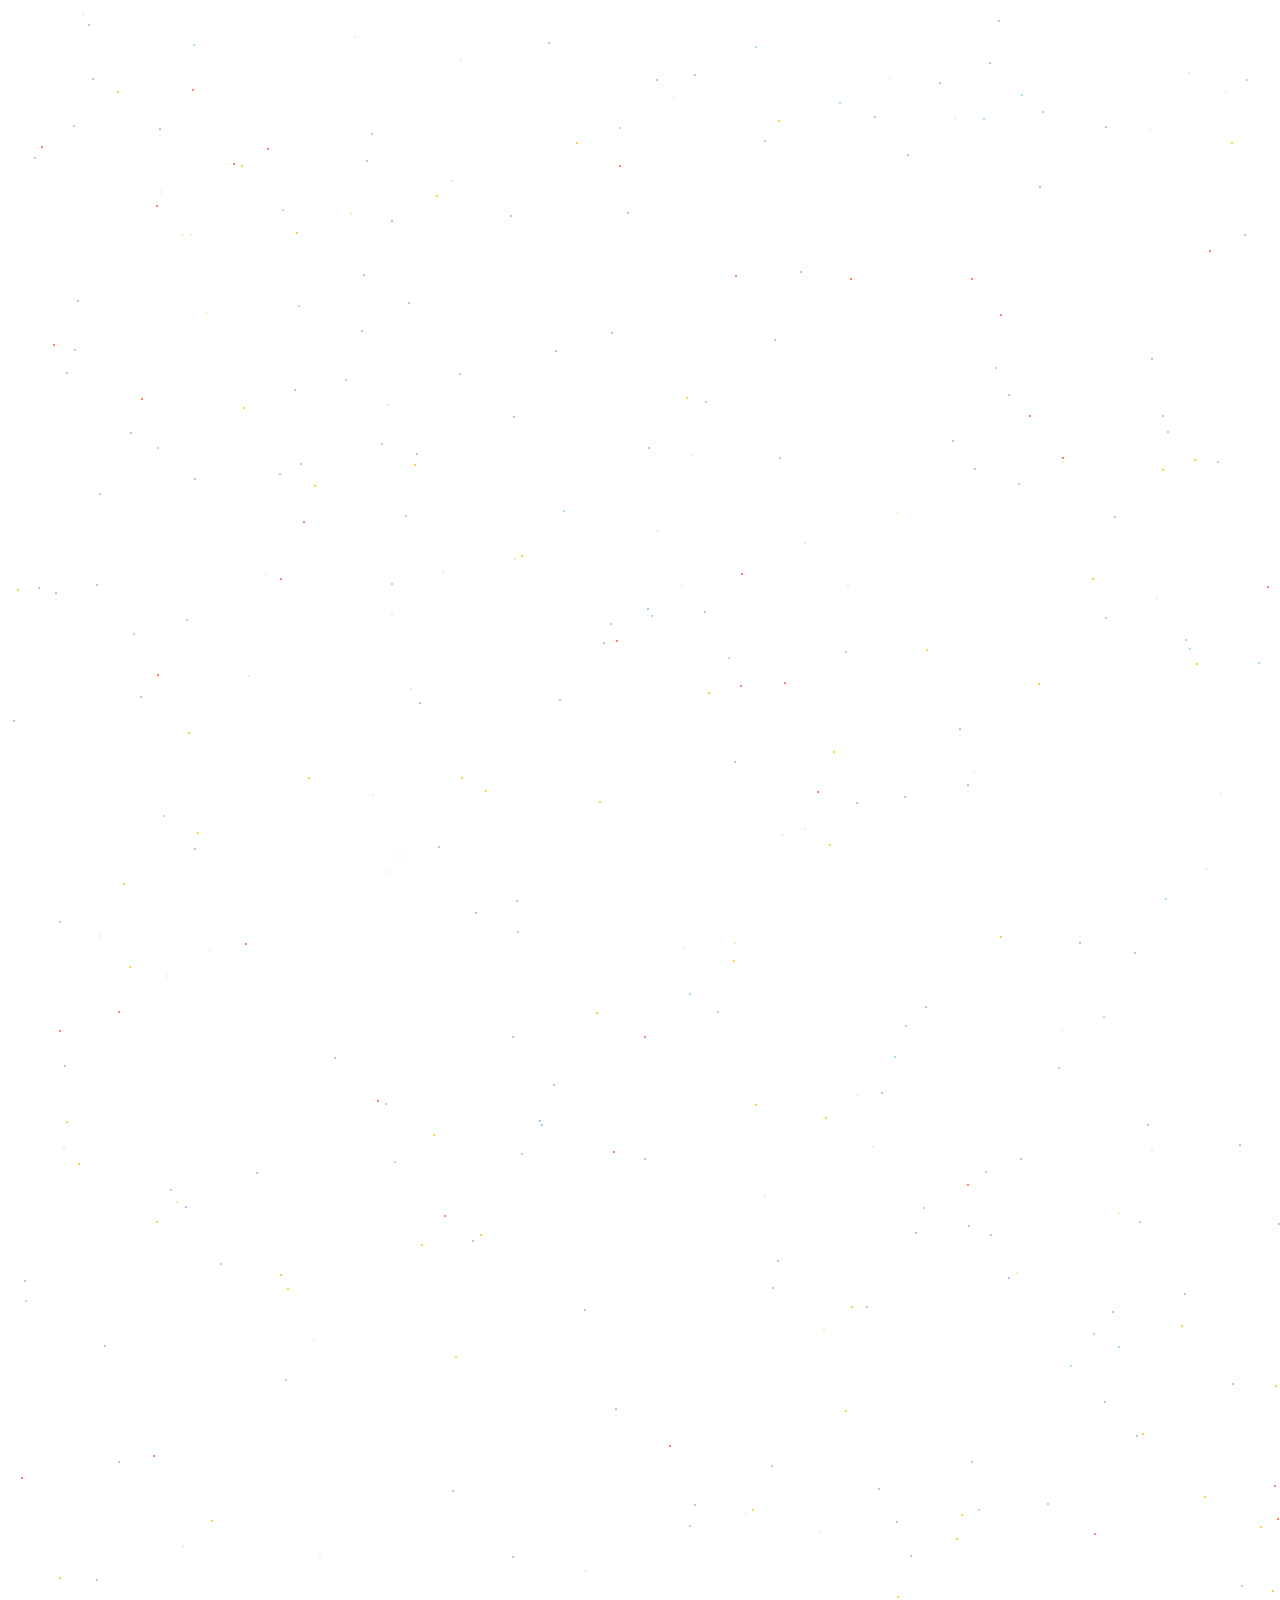
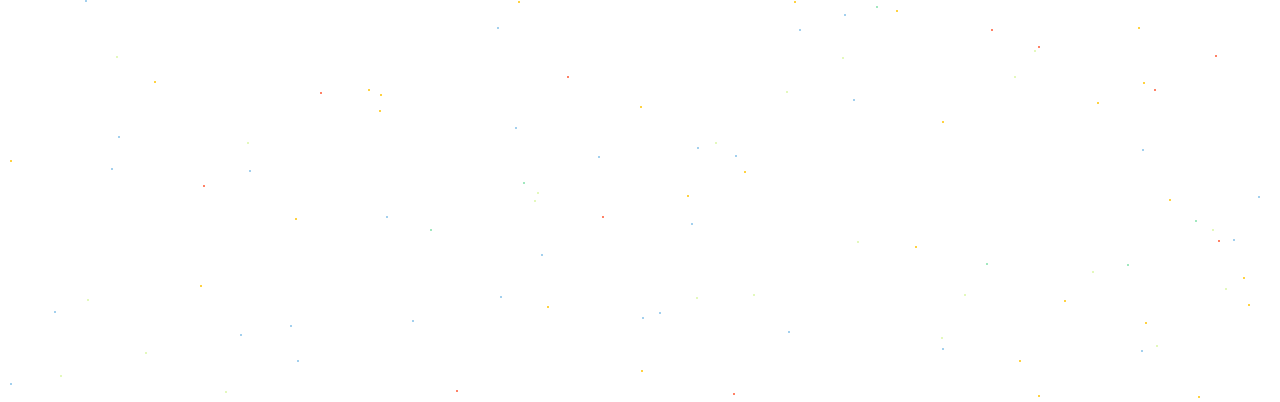
<file: Docs/index.html>
<!doctype html>
<html lang="en">
<head>
    <meta charset="UTF-8">
    <title>Kalai Portfolio</title>
    <link rel="shortcut icon" href="/images/shortcut-icon.jpg"  >

</head>
<body>

<div id='root'>
    <div class='parallax'>
        <div id='stars1'></div>
        <div id='stars2'></div>
        <div id='stars3'></div>
    </div>
</div>
<script src="website.js"></script>

</body>
</html>
</file>
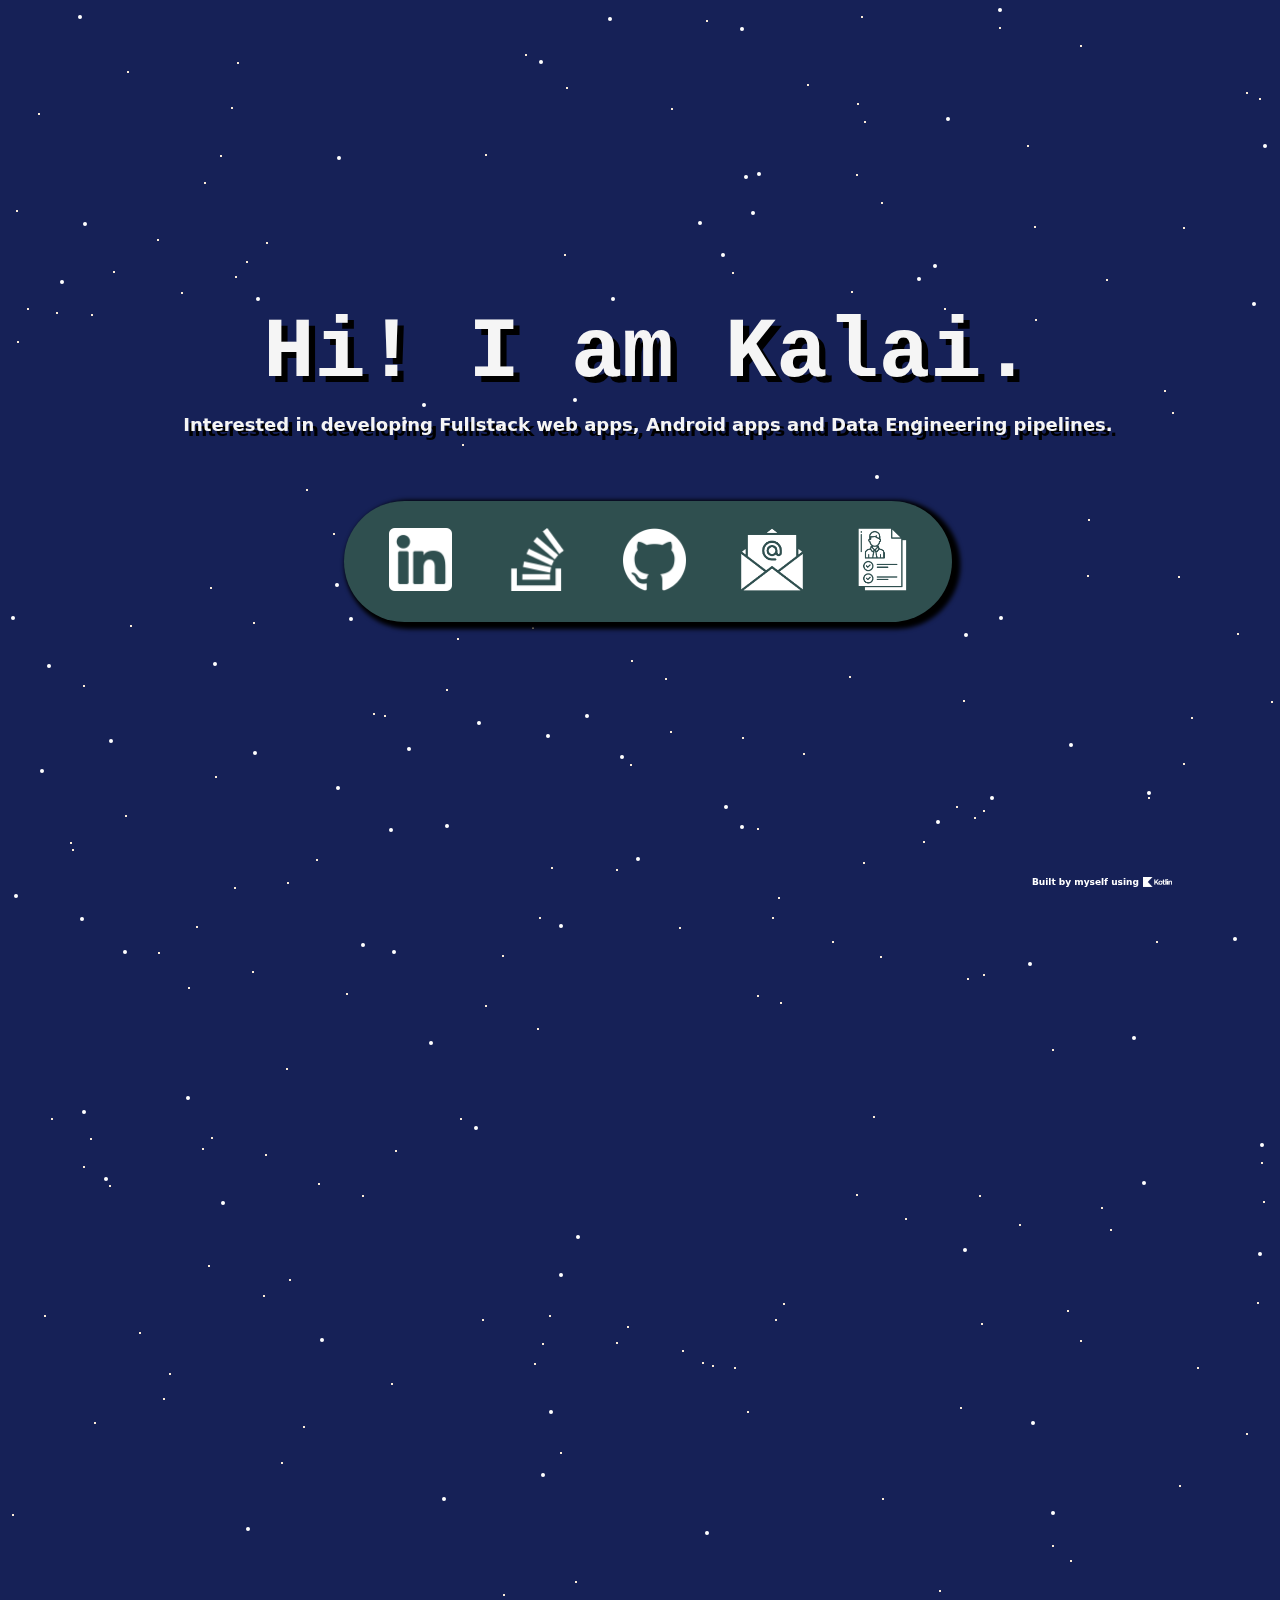
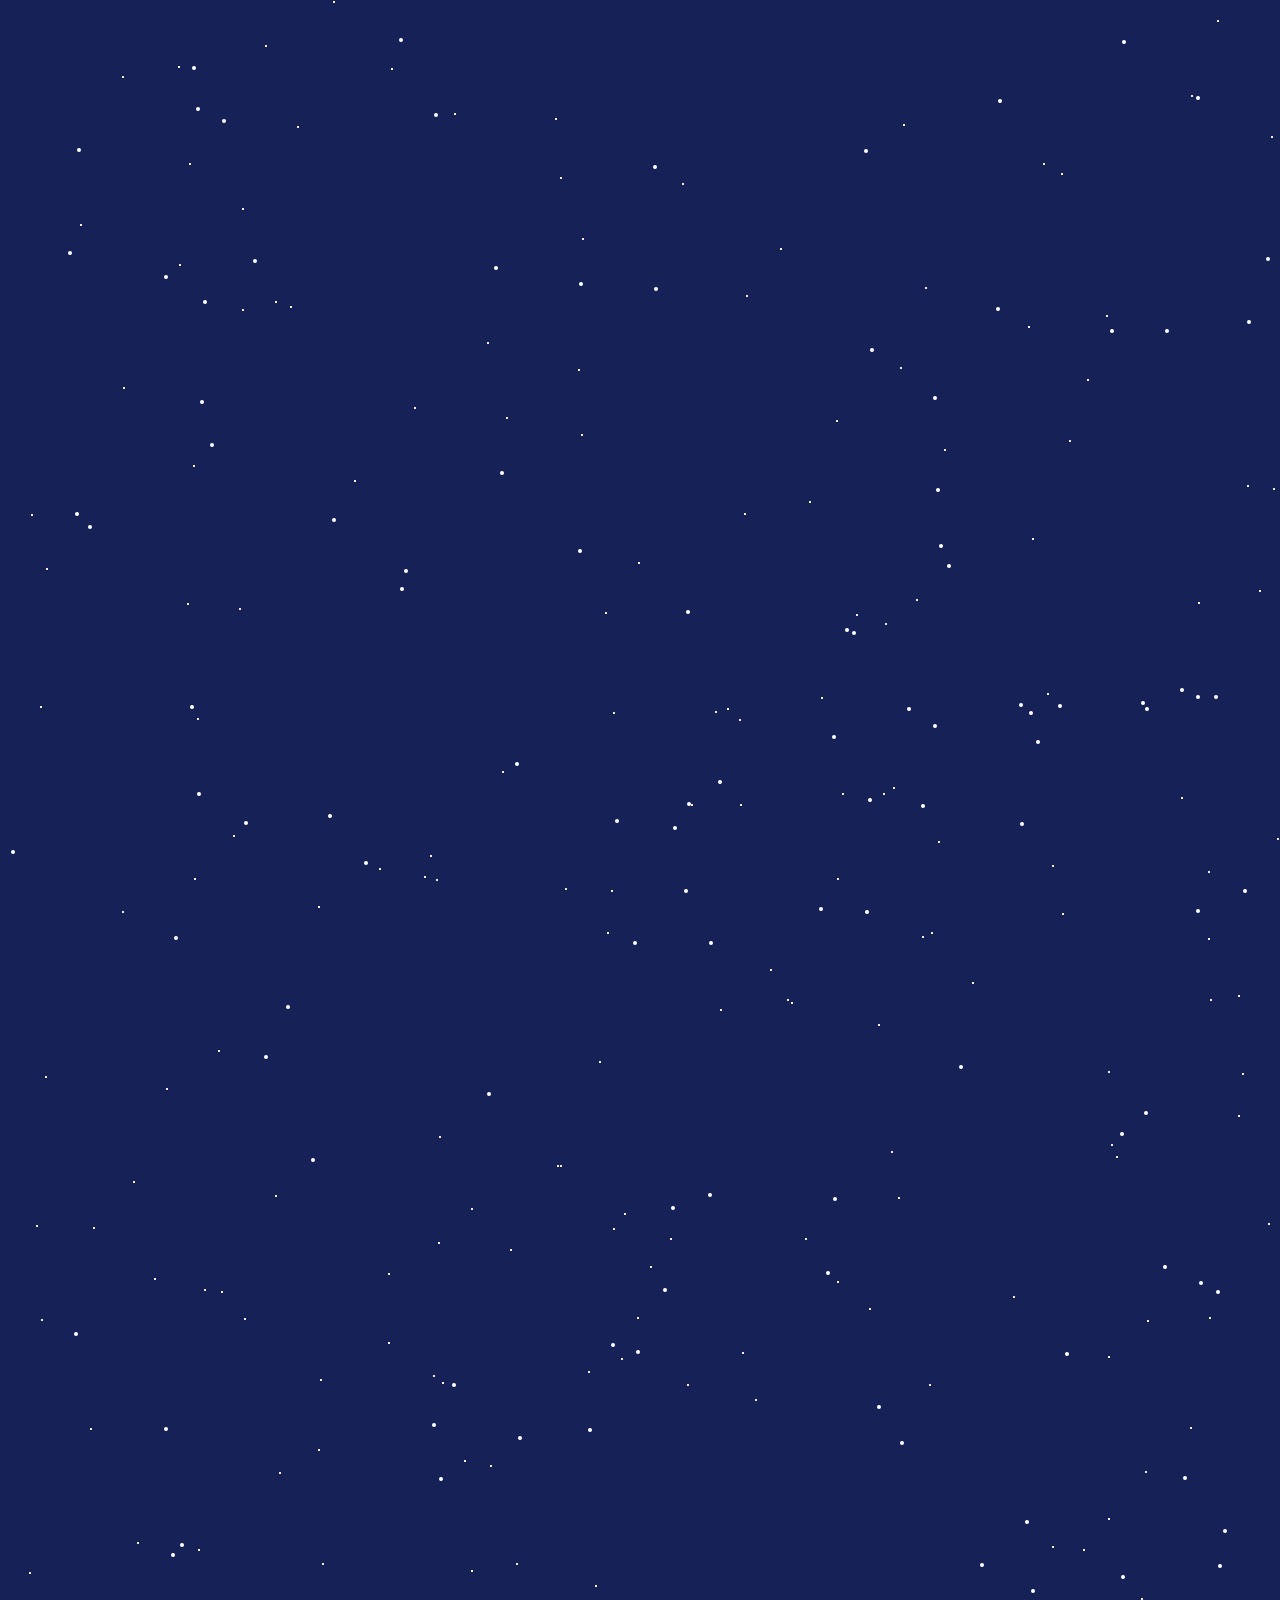
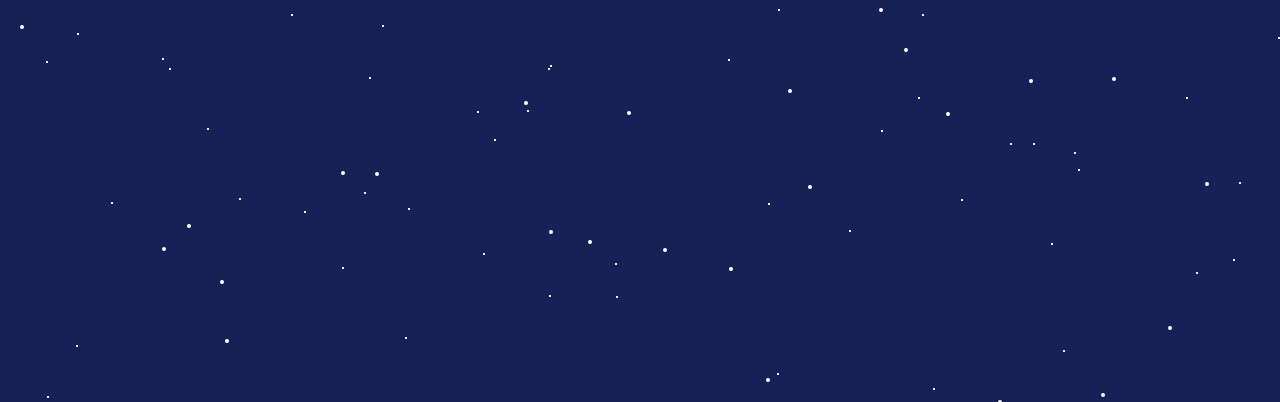
<file: docs/index.html>
<!doctype html>
<html lang="en">
<head>
    <meta charset="UTF-8">
    <meta name="viewport"  content="width=1024">
    <meta name="image" property="og:image" content="images/social-media-template.png">
    <title>Kalai's Personal Website</title>
    <link rel="shortcut icon" href="images/shortcut-icon.png"  >
</head>
<body>
<div id='root'></div>
<script src="website.js"></script>
</body>
</html>
</file>
